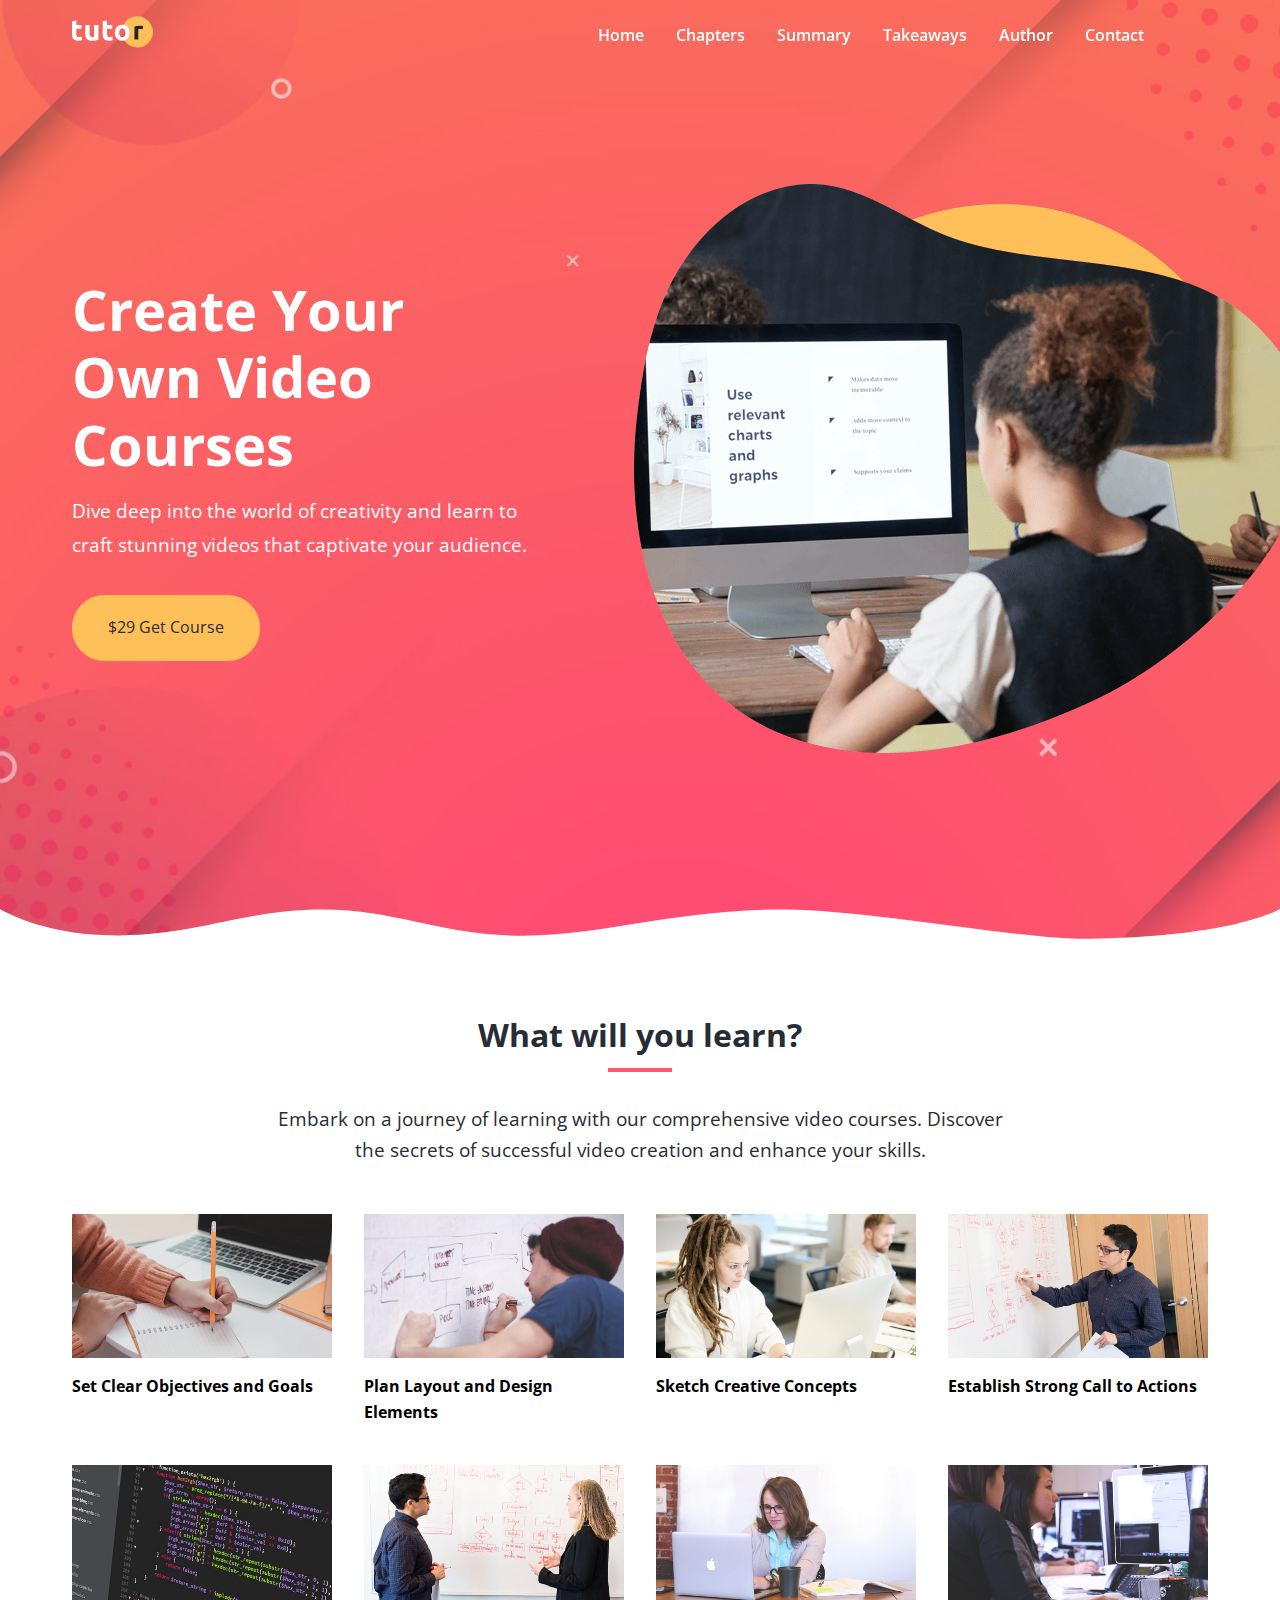
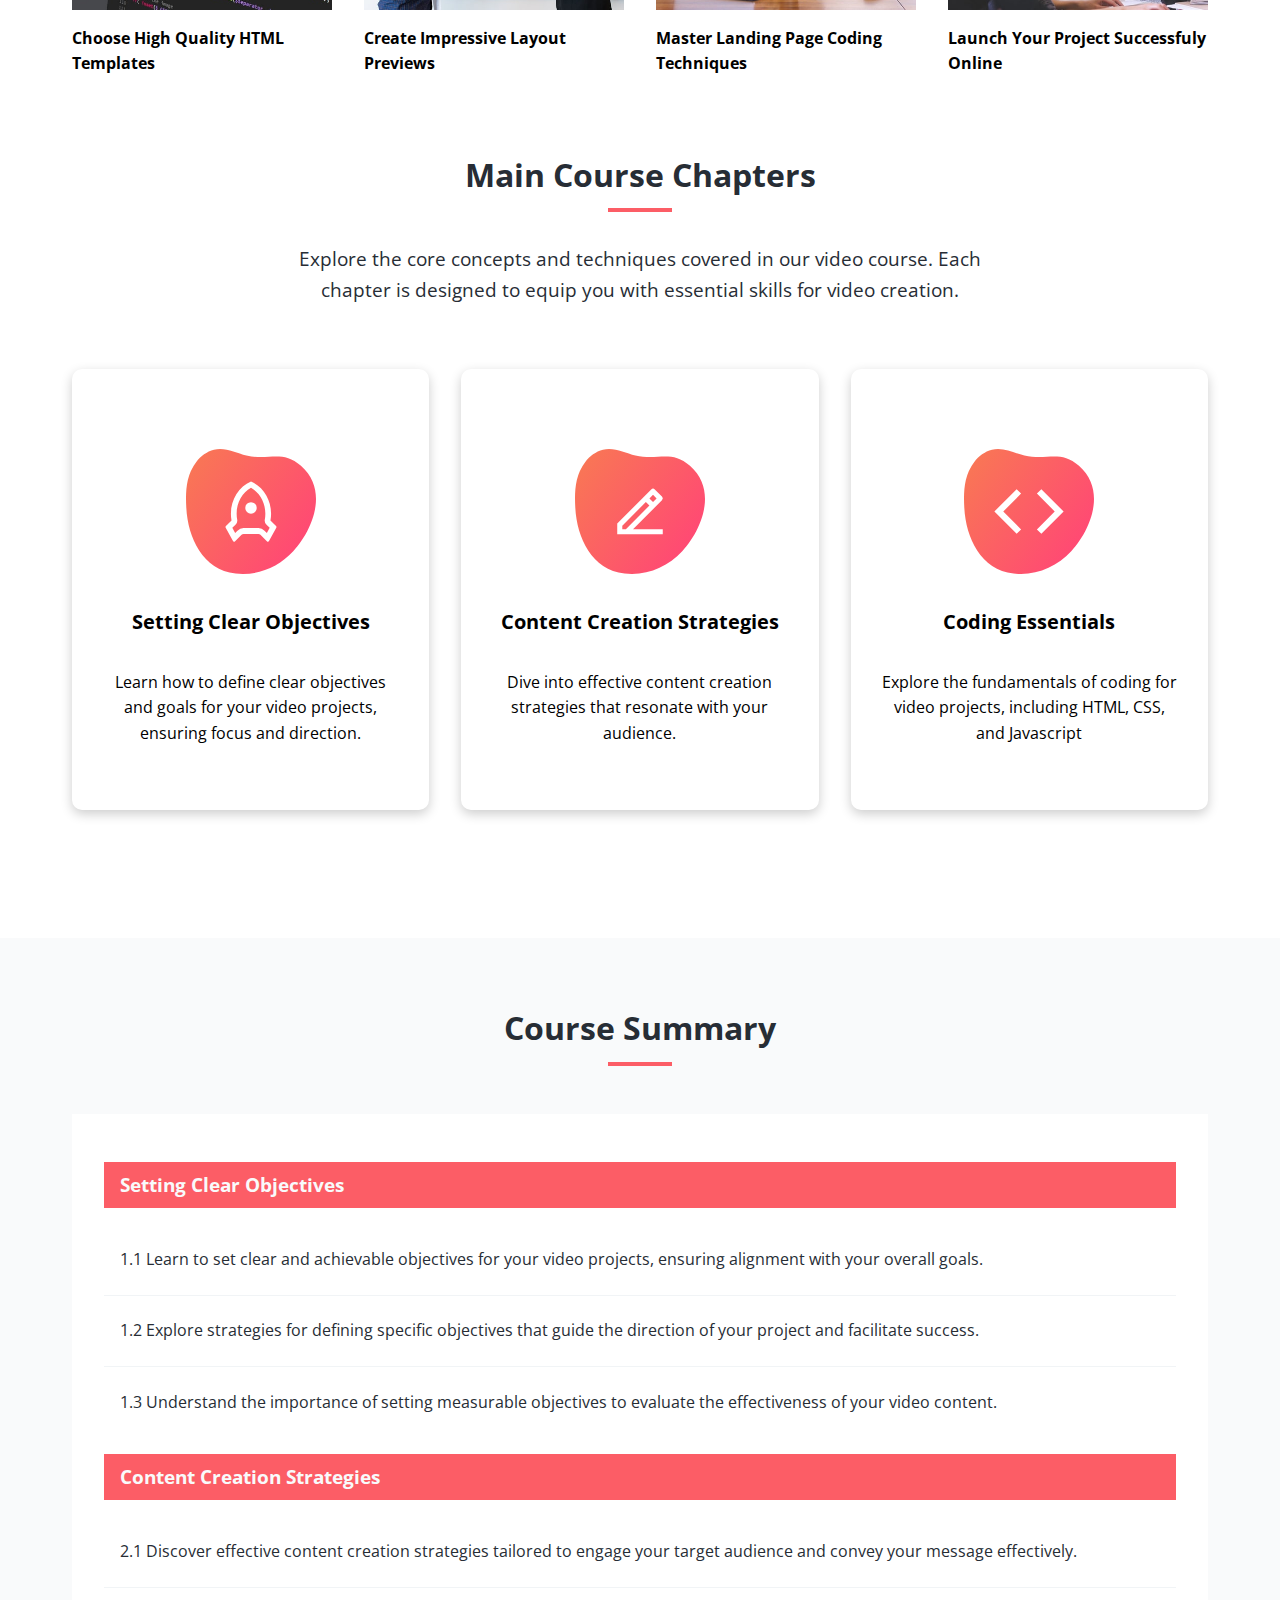
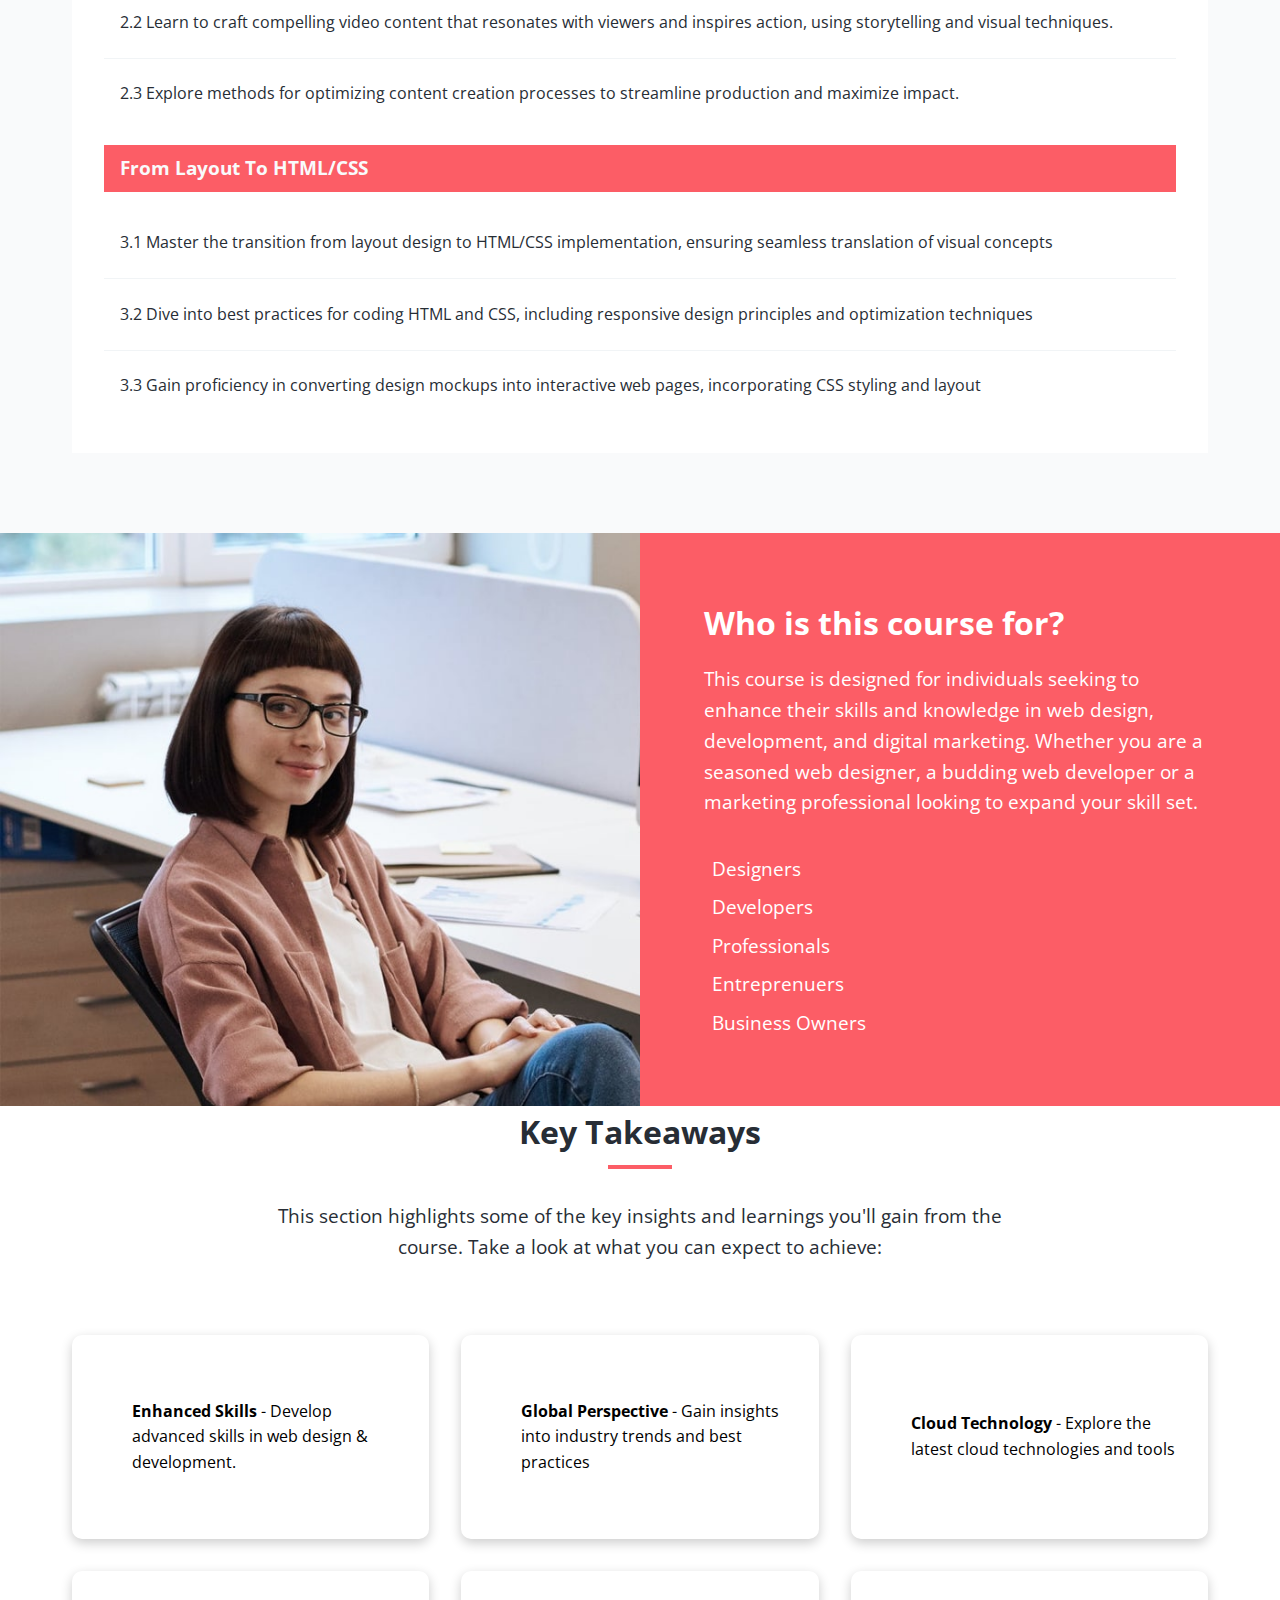
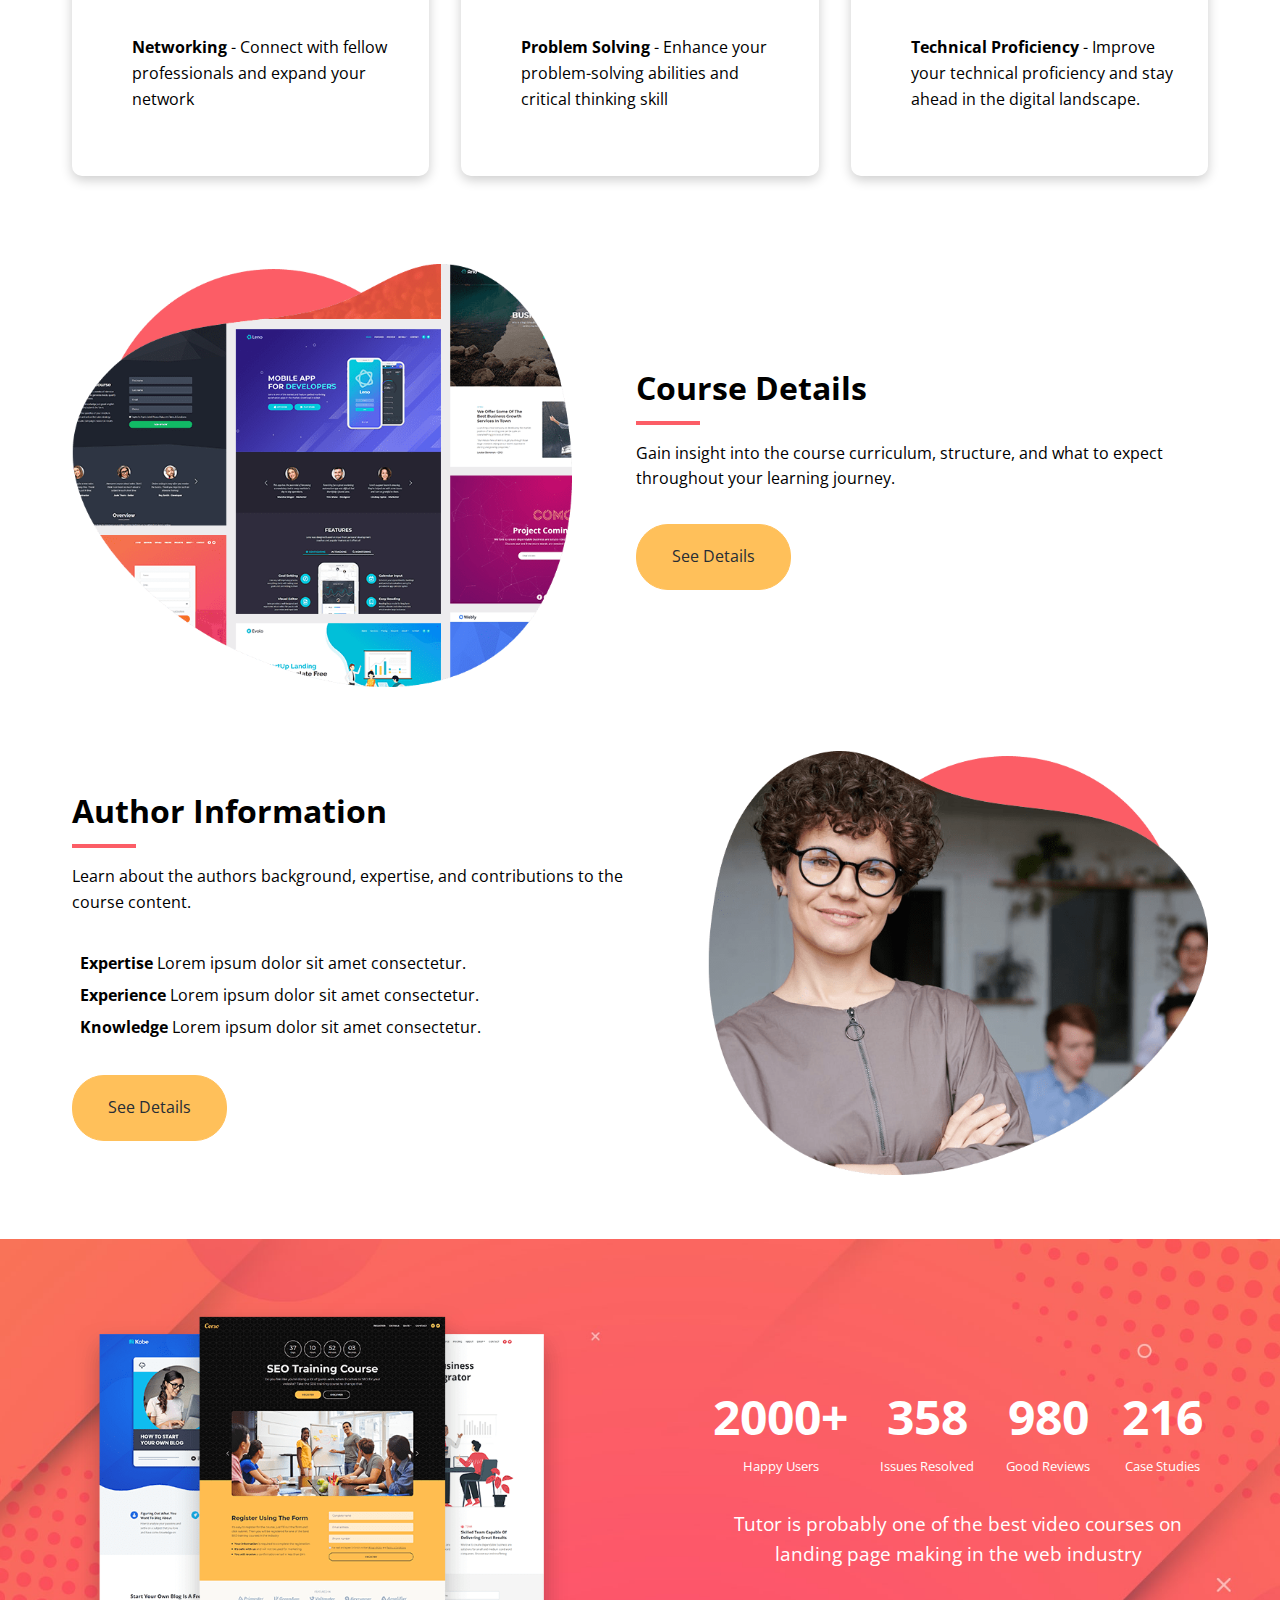
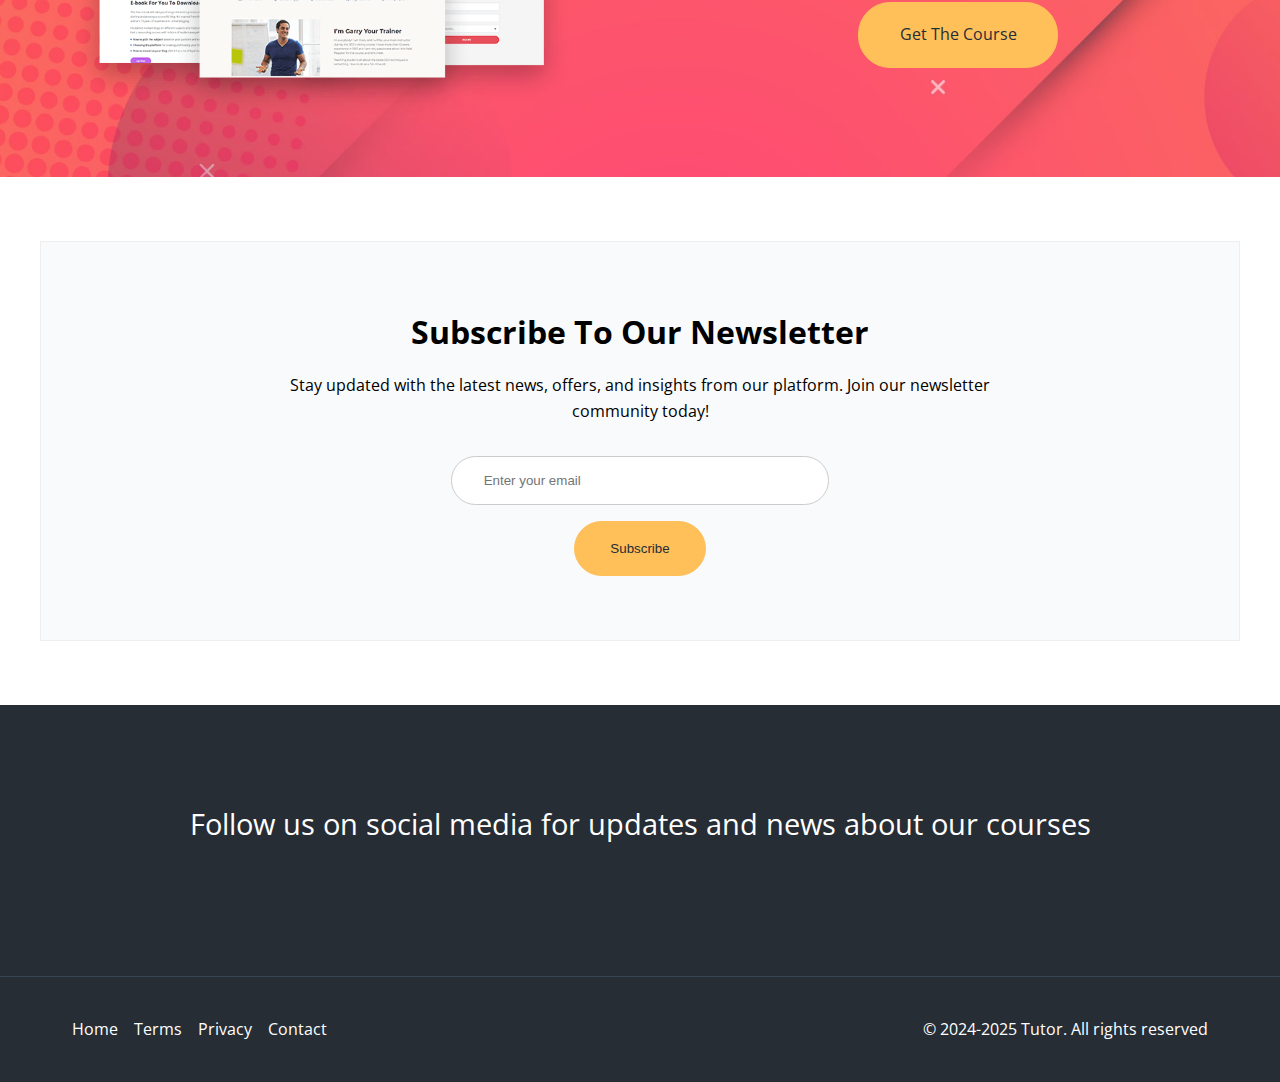
<file: index.html>
<!DOCTYPE html>
<html lang="en">

<head>
  <meta charset="UTF-8">
  <meta name="viewport" content="width=device-width, initial-scale=1.0">
  <link rel="stylesheet" href="https://cdnjs.cloudflare.com/ajax/libs/font-awesome/6.5.2/css/all.min.css"
    integrity="sha512-SnH5WK+bZxgPHs44uWIX+LLJAJ9/2PkPKZ5QiAj6Ta86w+fsb2TkcmfRyVX3pBnMFcV7oQPJkl9QevSCWr3W6A=="
    crossorigin="anonymous" referrerpolicy="no-referrer" />
  <link rel="icon" href="/images/favicon.png">
  <link rel="preconnect" href="https://fonts.googleapis.com">
  <link rel="preconnect" href="https://fonts.gstatic.com" crossorigin>
  <link href="https://fonts.googleapis.com/css2?family=Open+Sans:ital,wght@0,300..800;1,300..800&display=swap"
    rel="stylesheet">
  <link rel="stylesheet" href="./css/styles.css">
  <title>Welcome to Tutor</title>
</head>

<body>
  <nav class="navbar" role="Navigation" aria-label="Main Navigation">
    <div class="navbar-flex container">
      <a href="index.html" aria-label="Logo Home Link">
        <img src="./images/logo.svg" alt="Tutor">
      </a>
      <div class="main-menu-items">
        <ul class="main-menu-list">
          <li><a href="index.html">Home</a></li>
          <li><a href="#chapters">Chapters</a></li>
          <li><a href="#summary">Summary</a></li>
          <li><a href="#takeaways">Takeaways</a></li>
          <li><a href="#author">Author</a></li>
          <li><a href="contact.html">Contact</a></li>
          <li><a href="https://facebook.com" aria-label="Follow us on Facebook" target="_blank"><i
                class="fa-brands fa-facebook"></i></a></li>
          <li><a href="https://twitter.com" aria-label="Follow us on twitter" target="_blank"><i
                class="fa-brands fa-twitter"></i></a></li>
        </ul>
      </div>
      <div class="mobile-menu">
        <div class="mobile-menu-toggle" role="button" aria-expanded="false" aria-controls="mobile-menu-items"
          aria-label="open mobile menu" tabindex="0">
          <i class="fas fa-bars fa-2x"></i>
        </div>
        <div class="mobile-menu-items" id="mobile-menu-items">
          <ul class="mobile-menu-list">
            <li><a href="index.html">Home</a></li>
            <li><a href="#chapters">Chapters</a></li>
            <li><a href="#summary">Summary</a></li>
            <li><a href="#takeaways">Takeaways</a></li>
            <li><a href="#author">Author</a></li>
            <li><a href="contact.html">Contact</a></li>
            <li><a href="https://facebook.com" target="_blank"><i class="fa-brands fa-facebook"></i></a></li>
            <li><a href="https://twitter.com" target="_blank"><i class="fa-brands fa-twitter"></i></a></li>
          </ul>
        </div>
      </div>
    </div>
  </nav>

  <!-- Hero Section -->
  <header class="hero">
    <div class="container hero-flex">
      <div class="hero-content">
        <h1>Create Your Own Video Courses</h1>
        <p>
          Dive deep into the world of creativity and learn to craft stunning videos that captivate your audience.
        </p>
        <a href="#" class="btn">$29 Get Course</a>
      </div>
      <img src="./images/header-course.png" alt="hero">
    </div>
    <svg class="frame-decoration" data-name="Layer 2" xmlns="http://www.w3.org/2000/svg" preserveAspectRatio="none"
      viewBox="0 0 1920 192.275">
      <defs>
        <style>
          .cls-1 {
            fill: #ffffff;
          }
        </style>
      </defs>
      <title>frame-decoration</title>
      <path class="cls-1"
        d="M0,158.755s63.9,52.163,179.472,50.736c121.494-1.5,185.839-49.738,305.984-49.733,109.21,0,181.491,51.733,300.537,50.233,123.941-1.562,225.214-50.126,390.43-50.374,123.821-.185,353.982,58.374,458.976,56.373,217.907-4.153,284.6-57.236,284.6-57.236V351.03H0V158.755Z"
        transform="translate(0 -158.755)" />
    </svg>
  </header>

  <!-- Learn Section -->

  <section class="learn">
    <div class="container">
      <div class="section-header">
        <h2>What will you learn?</h2>
        <div class="heading-border"></div>
        <p>
          Embark on a journey of learning with our comprehensive video courses. Discover the secrets of successful video
          creation and enhance your skills.
        </p>
      </div>

      <div class="topics">
        <div class="topic">
          <div class="topic-image">
            <img src="./images/description-1.jpg" alt="Topic">
          </div>
          <div class="topic-text">
            <h3>Set Clear Objectives and Goals</h3>
          </div>
        </div>
        <div class="topic">
          <div class="topic-image">
            <img src="./images/description-2.jpg" alt="Topic">
          </div>
          <div class="topic-text">
            <h3>Plan Layout and Design Elements</h3>
          </div>
        </div>
        <div class="topic">
          <div class="topic-image">
            <img src="./images/description-3.jpg" alt="Topic">
          </div>
          <div class="topic-text">
            <h3>Sketch Creative Concepts</h3>
          </div>
        </div>
        <div class="topic">
          <div class="topic-image">
            <img src="./images/description-4.jpg" alt="Topic">
          </div>
          <div class="topic-text">
            <h3>Establish Strong Call to Actions</h3>
          </div>
        </div>
        <div class="topic">
          <div class="topic-image">
            <img src="./images/description-5.jpg" alt="Topic">
          </div>
          <div class="topic-text">
            <h3>Choose High Quality HTML Templates</h3>
          </div>
        </div>
        <div class="topic">
          <div class="topic-image">
            <img src="./images/description-6.jpg" alt="Topic">
          </div>
          <div class="topic-text">
            <h3>Create Impressive Layout Previews</h3>
          </div>
        </div>
        <div class="topic">
          <div class="topic-image">
            <img src="./images/description-7.jpg" alt="Topic">
          </div>
          <div class="topic-text">
            <h3>Master Landing Page Coding Techniques</h3>
          </div>
        </div>
        <div class="topic">
          <div class="topic-image">
            <img src="./images/description-8.jpg" alt="Topic">
          </div>
          <div class="topic-text">
            <h3>Launch Your Project Successfuly Online</h3>
          </div>
        </div>
      </div>
    </div>
  </section>

  <!-- Course Chapter Section -->

  <section class="chapters section" id="chapters">
    <div class="container">
      <div class="section-header">
        <h2>Main Course Chapters</h2>
        <div class="heading-border"></div>
        <p>
          Explore the core concepts and techniques covered in our video course. Each chapter is designed to equip you
          with essential skills for video creation.
        </p>
      </div>
      <div class="chapter-cards">
        <div class="card">
          <img src="./images/chapters-icon-1.svg" alt="Chapter 1">
          <h3>Setting Clear Objectives</h3>
          <p>
            Learn how to define clear objectives and goals for your video projects, ensuring focus and direction.
          </p>
        </div>
        <div class="card">
          <img src="./images/chapters-icon-2.svg" alt="Chapter 2">
          <h3>Content Creation Strategies</h3>
          <p>
            Dive into effective content creation strategies that resonate with your audience.
          </p>
        </div>
        <div class="card">
          <img src="./images/chapters-icon-3.svg" alt="Chapter 3">
          <h3>Coding Essentials</h3>
          <p>
            Explore the fundamentals of coding for video projects, including HTML, CSS, and Javascript
          </p>
        </div>
      </div>
    </div>
  </section>

  <!-- Course SUmmary -->

  <section class="summary" id="summary">
    <div class="container">
      <div class="section-header">
        <h2>Course Summary</h2>
        <div class="heading-border"></div>
      </div>
      <div class="section-lists">
        <div class="list">
          <div class="list-header">Setting Clear Objectives</div>
          <div class="list-item">
            1.1 Learn to set clear and achievable objectives for your video projects, ensuring alignment with your
            overall goals.
          </div>
          <div class="list-item">
            1.2 Explore strategies for defining specific objectives that guide the direction of your project and
            facilitate success.
          </div>
          <div class="list-item">
            1.3 Understand the importance of setting measurable objectives to evaluate the effectiveness of your video
            content.
          </div>
        </div>
        <div class="list">
          <div class="list-header">Content Creation Strategies</div>
          <div class="list-item">
            2.1 Discover effective content creation strategies tailored to engage your target audience and convey your
            message effectively.
          </div>
          <div class="list-item">
            2.2 Learn to craft compelling video content that resonates with viewers and inspires action, using
            storytelling and visual techniques.
          </div>
          <div class="list-item">
            2.3 Explore methods for optimizing content creation processes to streamline production and maximize impact.
          </div>
        </div>
        <div class="list">
          <div class="list-header">From Layout To HTML/CSS</div>
          <div class="list-item">
            3.1 Master the transition from layout design to HTML/CSS implementation, ensuring seamless translation of
            visual concepts
          </div>
          <div class="list-item">
            3.2 Dive into best practices for coding HTML and CSS, including responsive design principles and
            optimization techniques
          </div>
          <div class="list-item">
            3.3 Gain proficiency in converting design mockups into interactive web pages, incorporating CSS styling and
            layout
          </div>
        </div>
      </div>
    </div>
  </section>

  <!-- Info Section -->
  <section class="info" id="info">
    <div class="info-container">
      <div class="info-left"></div>
      <div class="info-content">
        <h2>Who is this course for?</h2>
        <p>
          This course is designed for individuals seeking to enhance their skills and knowledge in web design,
          development, and digital marketing. Whether you are a seasoned web designer, a budding web developer or a
          marketing professional looking to expand your skill set.
        </p>
        <ul>
          <li><i class="fas fa-check"></i> Designers</li>
          <li><i class="fas fa-check"></i> Developers</li>
          <li><i class="fas fa-check"></i> Professionals</li>
          <li><i class="fas fa-check"></i> Entreprenuers</li>
          <li><i class="fas fa-check"></i> Business Owners</li>
        </ul>
      </div>
    </div>
  </section>

  <!-- takeaway section -->

  <section class="takeaways section-class" id="takeaways">
    <div class="container">
      <div class="section-header">
        <h2>Key Takeaways</h2>
        <div class="heading-border"></div>
        <p>
          This section highlights some of the key insights and learnings you'll gain from the course. Take a look at
          what you can expect to achieve:
        </p>
      </div>
      <div class="takeaway-cards">
        <div class="card">
          <i class="fas fa-rocket fa-3x text-primary"></i>
          <p>
            <strong>Enhanced Skills</strong> - Develop advanced skills in web design & development.
          </p>
        </div>
        <div class="card">
          <i class="fas fa-globe fa-3x text-primary"></i>
          <p>
            <strong>Global Perspective</strong> - Gain insights into industry trends and best practices
          </p>
        </div>
        <div class="card">
          <i class="fas fa-cloud fa-3x text-primary"></i>
          <p>
            <strong>Cloud Technology</strong> - Explore the latest cloud technologies and tools
          </p>
        </div>
        <div class="card">
          <i class="fas fa-user fa-3x text-primary"></i>
          <p>
            <strong>Networking</strong> - Connect with fellow professionals and expand your network
          </p>
        </div>
        <div class="card">
          <i class="fas fa-cog fa-3x text-primary"></i>
          <p>
            <strong>Problem Solving</strong> - Enhance your problem-solving abilities and critical thinking skill
          </p>
        </div>
        <div class="card">
          <i class="fas fa-server fa-3x text-primary"></i>
          <p>
            <strong>Technical Proficiency</strong> - Improve your technical proficiency and stay ahead in the digital
            landscape.
          </p>
        </div>
      </div>
    </div>
  </section>

  <!-- Course Details & Authors -->

  <section class="details section" id="details">
    <div class="container details-flex">
      <img src="./images/details.png" alt="Details">
      <div class="details-content">
        <h2>Course Details</h2>
        <div class="heading-border"></div>
        <p>
          Gain insight into the course curriculum, structure, and what to expect throughout your learning journey.
        </p>
        <a href="#" class="btn">See Details</a>
      </div>
    </div>
  </section>

  <!-- Author Info
    -->
  <section class="details section" id="author">
    <div class="container details-flex">
      <img src="./images/author.png" alt="Details">
      <div class="details-content">
        <h2>Author Information</h2>
        <div class="heading-border"></div>
        <p>
          Learn about the authors background, expertise, and contributions to the course content.
        </p>
        <ul>
          <li>
            <i class="fas fa-chevron-circle-right text-primary"></i><strong>Expertise</strong> Lorem ipsum dolor sit
            amet consectetur.
          </li>
          <li>
            <i class="fas fa-chevron-circle-right text-primary"></i><strong>Experience</strong> Lorem ipsum dolor sit
            amet consectetur.
          </li>
          <li>
            <i class="fas fa-chevron-circle-right text-primary"></i><strong>Knowledge</strong> Lorem ipsum dolor sit
            amet consectetur.
          </li>
        </ul>
        <a href="#" class="btn">See Details</a>
      </div>
    </div>
  </section>

  <!-- Stats Section -->

  <section class="section stats" id="stats">
    <div class="container stats-flex">
      <img src="./images/stats.png" alt="Stats">
      <div class="stats-content">
        <div class="stats-numbers">
          <div>
            <h3>2000+</h3>
            <p>Happy Users</p>
          </div>
          <div>
            <h3>358</h3>
            <p>Issues Resolved</p>
          </div>
          <div>
            <h3>980</h3>
            <p>Good Reviews</p>
          </div>
          <div>
            <h3>216</h3>
            <p>Case Studies</p>
          </div>
        </div>
        <p class="stats-text">
          Tutor is probably one of the best video courses on landing page making in the web industry
        </p>
        <a href="#" class="btn">Get The Course</a>
      </div>

    </div>
  </section>

  <!-- Newsletter -->

  <section class="newsletter section" id="newsletter">
    <div class="container newsletter-flex">
      <h2>Subscribe To Our Newsletter </h2>
      <p>
        Stay updated with the latest news, offers, and insights from our platform. Join our newsletter community today!
      </p>
      <form action="https://app.convertkit.com/forms/7929172/subscriptions" method="post">
        <input type="email" name="email_address" id="email" placeholder="Enter your email" required>
        <button type="submit" class="btn">Subscribe</button>
      </form>
    </div>
  </section>

  <!-- Footer / Social Icons -->

  <section class="social section">
    <div class="container">
      <p>
        Follow us on social media for updates and news about our courses
      </p>
      <div class="social-icons">
        <a href="https://facebook.com" target="_blank" aria-label="Follow us on facebook"><i
            class="fa-brands fa-facebook fa-2x"></i></a>
        <a href="https://twitter.com" target="_blank" aria-label="Follow us on twitter"><i
            class="fa-brands fa-twitter fa-2x"></i></a>
        <a href="https://instagram.com" target="_blank" aria-label="Follow us on instagram"><i
            class="fa-brands fa-instagram fa-2x"></i></a>
        <a href="https://linkedin.com" target="_blank" aria-label="Follow us on linkedin"><i
            class="fa-brands fa-linkedin fa-2x"></i></a>
        <a href="https://youtube.com" target="_blank" aria-label="Follow us on youtube"><i
            class="fa-brands fa-youtube fa-2x"></i></a>
        <a href="https://pinterest.com" target="_blank" aria-label="Follow us on pinterest"><i
            class="fa-brands fa-pintrest fa-2x"></i></a>
      </div>
    </div>
  </section>

  <footer class="footer">
    <div class="container footer-flex">
      <ul class="footer-links">
        <li><a href="index.html">Home</a></li>
        <li><a href="#">Terms</a></li>
        <li><a href="#">Privacy</a></li>
        <li><a href="contact.html">Contact</a></li>
      </ul>
      <p>&copy; 2024-2025 Tutor. All rights reserved</p>
    </div>
  </footer>



  <script src="./js/script.js"></script>
</body>

</html>
</file>
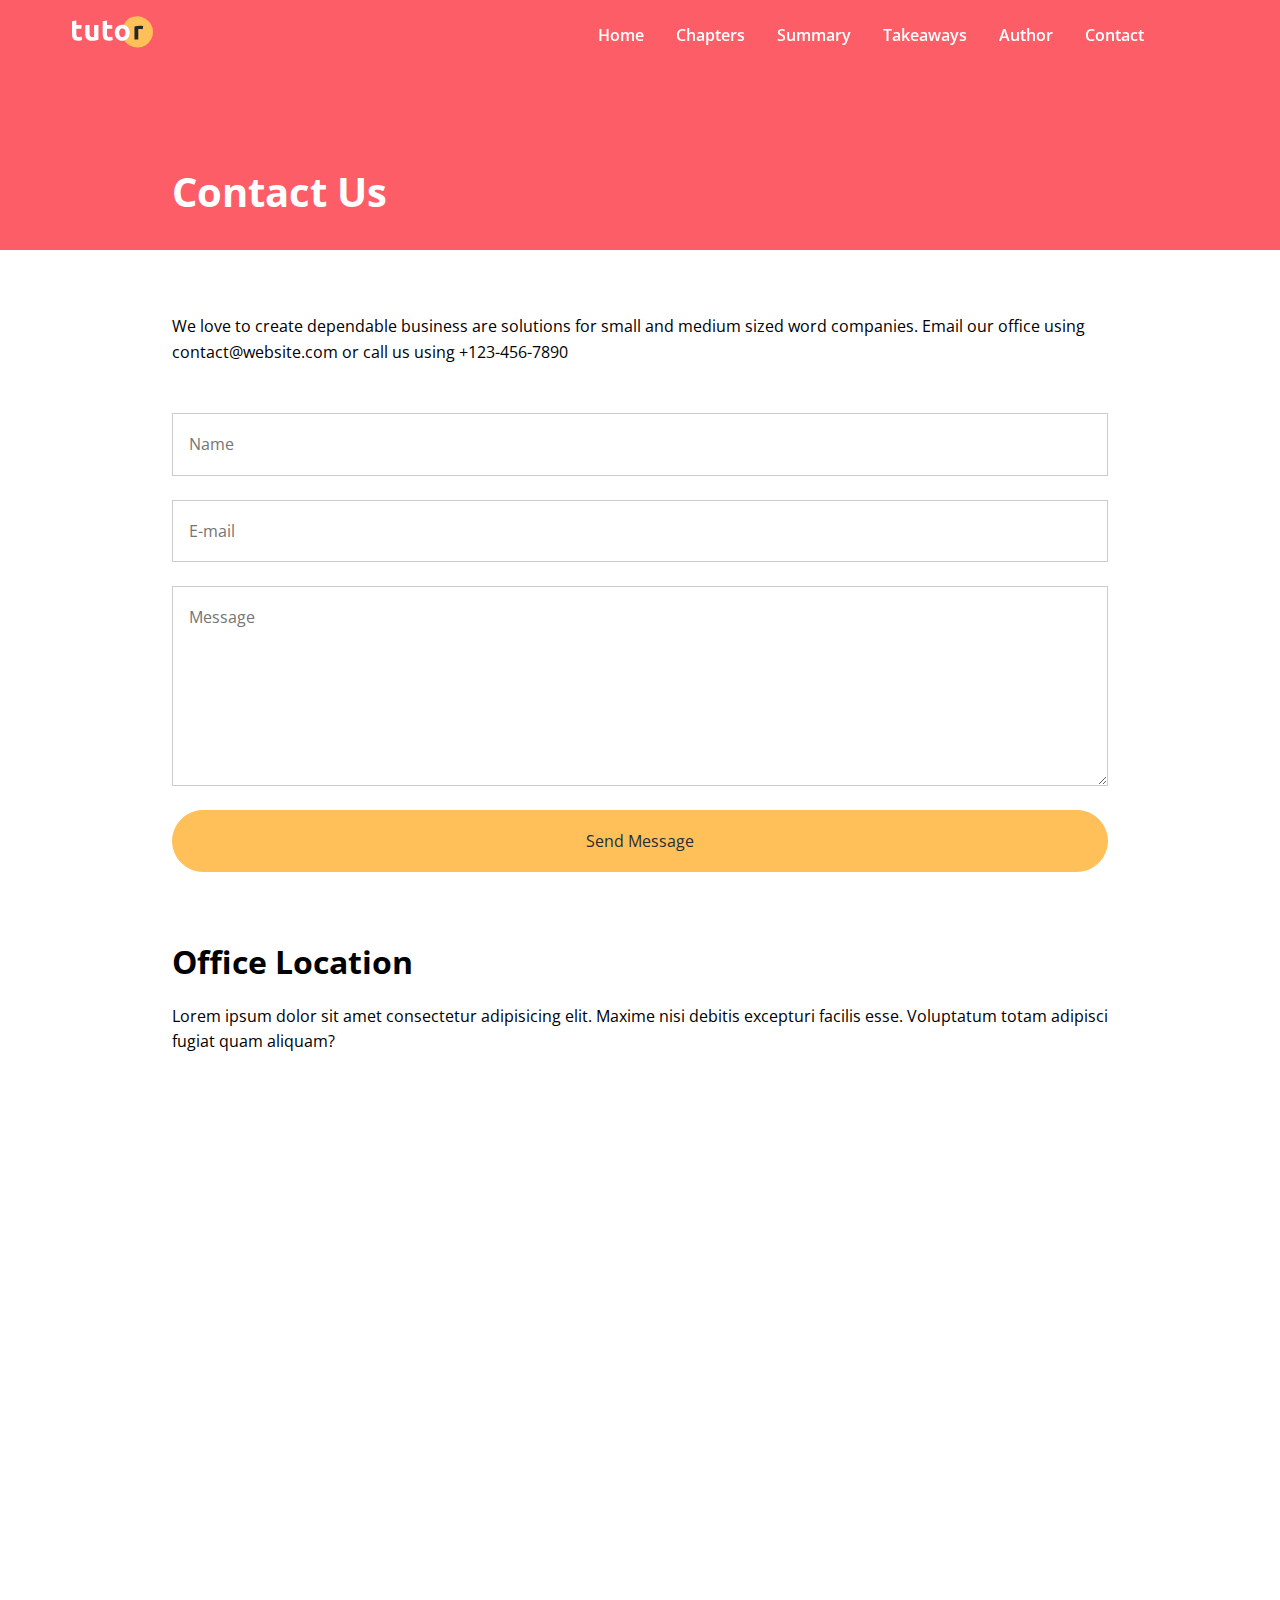
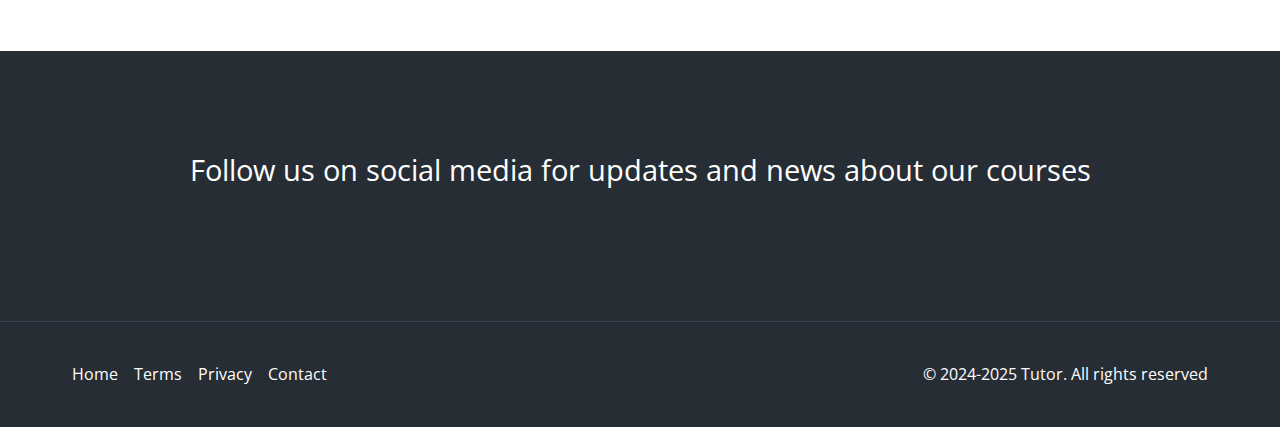
<file: contact.html>
<!DOCTYPE html>
<html lang="en">

<head>
  <meta charset="UTF-8">
  <meta name="viewport" content="width=device-width, initial-scale=1.0">
  <link rel="stylesheet" href="https://cdnjs.cloudflare.com/ajax/libs/font-awesome/6.5.2/css/all.min.css"
    integrity="sha512-SnH5WK+bZxgPHs44uWIX+LLJAJ9/2PkPKZ5QiAj6Ta86w+fsb2TkcmfRyVX3pBnMFcV7oQPJkl9QevSCWr3W6A=="
    crossorigin="anonymous" referrerpolicy="no-referrer" />
  <link rel="icon" href="/images/favicon.png">
  <link rel="preconnect" href="https://fonts.googleapis.com">
  <link rel="preconnect" href="https://fonts.gstatic.com" crossorigin>
  <link href="https://fonts.googleapis.com/css2?family=Open+Sans:ital,wght@0,300..800;1,300..800&display=swap"
    rel="stylesheet">
  <link rel="stylesheet" href="./css/styles.css">
  <title>Welcome to Tutor</title>
</head>

<body>
  <nav class="navbar" role="navigation" aria-label="Main Navigation">
    <div class="navbar-flex container">
      <a href="index.html" aria-label="Logo Home Link">
        <img src="./images/logo.svg" alt="Logo">
      </a>
      <div class="main-menu-items">
        <ul class="main-menu-list">
          <li><a href="index.html">Home</a></li>
          <li><a href="index.html#chapters">Chapters</a></li>
          <li><a href="index.html#summary">Summary</a></li>
          <li><a href="index.html#takeaways">Takeaways</a></li>
          <li><a href="index.html#author">Author</a></li>
          <li><a href="contact.html">Contact</a></li>
          <li><a href="https://facebook.com" target="_blank"><i class="fa-brands fa-facebook"></i></a></li>
          <li><a href="https://twitter.com" target="_blank"><i class="fa-brands fa-twitter"></i></a></li>
        </ul>
      </div>
      <div class="mobile-menu">
        <div class="mobile-menu-toggle">
          <i class="fas fa-bars fa-2x"></i>
        </div>
        <div class="mobile-menu-items">
          <ul class="mobile-menu-list">
            <li><a href="index.html">Home</a></li>
            <li><a href="index.html#chapters">Chapters</a></li>
            <li><a href="index.html#summary">Summary</a></li>
            <li><a href="index.html#takeaways">Takeaways</a></li>
            <li><a href="index.html#author">Author</a></li>
            <li><a href="contact.html">Contact</a></li>
            <li><a href="https://facebook.com" target="_blank"><i class="fa-brands fa-facebook"></i></a></li>
            <li><a href="https://twitter.com" target="_blank"><i class="fa-brands fa-twitter"></i></a></li>
          </ul>
        </div>
      </div>
    </div>
  </nav>

  <!-- Inner Header -->
  <header class="inner-header">
    <div class="container-sm">
      <h1>Contact Us</h1>
    </div>
  </header>

  <section class="contact-form section">
    <div class="container-sm">
      <p>
        We love to create dependable business are solutions for small and medium sized word companies. Email our office
        using contact@website.com or call us using +123-456-7890
      </p>
      <form action="https://formspree.io/f/xldrepza" method="POST">
        <input type="text" placeholder="Name" name="name">
        <input type="email" placeholder="E-mail" name="email">
        <textarea name="message" placeholder="Message"></textarea>
        <button type="submit" class="btn">Send Message</button>
      </form>
    </div>
  </section>

  <!-- Location -->

  <section class="location section">
    <div class="container-sm">
      <h2>Office Location</h2>
      <p>
        Lorem ipsum dolor sit amet consectetur adipisicing elit. Maxime nisi debitis excepturi facilis esse. Voluptatum
        totam adipisci fugiat quam aliquam?
      </p>
      <div class="map">
        <iframe
          src="https://www.google.com/maps/embed?pb=!1m18!1m12!1m3!1d1241.5303553091994!2d-0.14076024298621118!3d51.51210217963597!2m3!1f0!2f0!3f0!3m2!1i1024!2i768!4f13.1!3m3!1m2!1s0x487604d502268421%3A0x6a7d62889992f993!2sRegent+St%2C+Soho%2C+London+W1B+5TH%2C+UK!5e0!3m2!1sen!2sro!4v1476174541049"
          allowfullscreen=""></iframe>
      </div>
    </div>
  </section>





  <!-- Footer / Social Icons -->

  <section class="social section">
    <div class="container">
      <p>
        Follow us on social media for updates and news about our courses
      </p>
      <div class="social-icons">
        <a href="#"><i class="fa-brands fa-facebook fa-2x"></i></a>
        <a href="#"><i class="fa-brands fa-twitter fa-2x"></i></a>
        <a href="#"><i class="fa-brands fa-instagram fa-2x"></i></a>
        <a href="#"><i class="fa-brands fa-linkedin fa-2x"></i></a>
        <a href="#"><i class="fa-brands fa-youtube fa-2x"></i></a>
        <a href="#"><i class="fa-brands fa-pintrest fa-2x"></i></a>
      </div>
    </div>
  </section>

  <footer class="footer">
    <div class="container footer-flex">
      <ul class="footer-links">
        <li><a href="index.html">Home</a></li>
        <li><a href="#">Terms</a></li>
        <li><a href="#">Privacy</a></li>
        <li><a href="contact.html">Contact</a></li>
      </ul>
      <p>&copy; 2024-2025 Tutor. All rights reserved</p>
    </div>
  </footer>



  <script src="./js/script.js"></script>
</body>

</html>
</file>
<file: css/styles.css>
*,
*::before,
*::after {
  margin: 0;
  padding: 0;
  box-sizing: border-box;
}



:root {
  --primary-color: #fc5d66;
  --secondary-color: #ffc05a;
  --light-color: #f9fafb;
  --dark-color: #272d35;
}


html,
body {
  font-family: 'Open sans', sans-serif;
  scroll-behavior: smooth;
  line-height: 1.6;
}

a {
  text-decoration: none;
}

ul {
  list-style: none;
}

img {
  width: 100%;
}

/* utilities */

.container {
  max-width: 1200px;
  margin: 0 auto;
  padding: 0 2rem;
}

.container-sm {
  max-width: 1000px;
  margin: 0 auto;
  padding: 0 2rem;
}

.btn {
  display: inline-block;
  padding: 1.2rem 2.2rem;
  border: 1px solid var(--secondary-color);
  border-radius: 32px;
  background-color: var(--secondary-color);
  cursor: pointer;
  color: var(--dark-color);
  transition: all 0.2s ease-in;
}

.btn:hover {
  background-color: var(--primary-color);
  color: #fff;
  border-color: var(--primary-color);
  border-color: #fff;
}

.section {
  margin: 4rem 0;
}

.section-header {
  max-width: 750px;
  margin: 0 auto;
  text-align: center;
  margin-bottom: 3rem;
}

.section-header h2 {
  font-size: 2rem;
  font-weight: 700;
  color: var(--dark-color);
  margin-bottom: 0.5rem;
}

.section-header p {
  font-size: 1.2rem;
  color: var(--dark-color);
}

.heading-border {
  width: 64px;
  height: 4px;
  background-color: var(--primary-color);
  margin: 0 auto 2rem;

}

.text-primary {
  color: var(--primary-color);
}

.text-secondary {
  color: var(--secondary-color);
}

.card {
  display: flex;
  gap: 1rem;
  flex-direction: column;
  align-items: center;
  justify-content: center;
  text-align: center;
  padding: 4rem 1.75rem;
  background-color: #fff;
  box-shadow: 0 4px 12px 0 rgba(0, 0, 0, 0.2);
  border-radius: 10px;
}


/* navbar */

.navbar {
  background-color: transparent;
  color: #fff;
  padding: 1rem 2rem;
  position: fixed;
  top: 0;
  right: 0;
  left: 0;
  z-index: 1000;
  transition: background-color .3s ease-in-out;
}

.navbar.navbar-scroll {
  background-color: rgba(235, 77, 85, 0.7);
  backdrop-filter: blur(10px);
}

.navbar-flex {
  display: flex;
  justify-content: space-between;
  align-items: center;
}

.navbar img {
  width: 81px;
  height: 32px;
}

.navbar .main-menu-list {
  display: flex;
  align-items: center;
  gap: 2rem;
  font-weight: 600;
}

.navbar a {
  color: #fff;
}

.navbar a:hover {
  color: var(--secondary-color);
}

.navbar i {
  font-size: 1.5rem;
}

/* Mobile Nav */
.mobile-menu {
  display: none;
}

.navbar .mobile-menu-toggle {
  color: #fff;
  cursor: pointer;
}

.navbar .mobile-menu-items {
  position: absolute;
  top: 100%;
  left: 0;
  width: 100%;
  background-color: rgba(0, 0, 0, 0.7);
  text-align: center;
  padding: 3rem 2rem;
  box-shadow: 0 2px 5px rgba(0, 0, 0, 1);
  border-top: 1px solid rgba(255, 255, 255, 0.1);
  transform: translateX(100%);
  transition: transform .4s cubic-bezier(0.77, 0, 0.175, 1)
}

.navbar .mobile-menu-items.active {
  transform: translateX(0);
}


.navbar .mobile-menu-list {
  display: flex;
  flex-direction: column;
  gap: 2rem;
  font-size: 1.2rem;
}

/* Hero */

.hero {
  background: #000 url('../images/header-background.jpg') no-repeat center center/cover;
  padding: 11.5rem 2rem 8rem;
  color: #fff;
  overflow-x: hidden;
  position: relative;
}

.hero .hero-flex {
  display: flex;
  justify-content: space-between;
  align-items: center;
  gap: 6rem;
  padding-bottom: 8rem;
}

.hero h1 {
  font-size: 3.5rem;
  line-height: 1.2;
  font-weight: 700;
  margin-bottom: 1rem;
}

.hero p {
  font-size: 1.2rem;
  margin-bottom: 2rem;
  line-height: 1.8;
  font-weight: 400;

}

.hero img {
  width: 100%;
  margin-right: -100px;
}

.hero .frame-decoration {
  position: absolute;
  bottom: 0;
  left: 0;
  width: 100%;
  height: 100px;
}

/* learn topics */

.topics {
  display: grid;
  grid-template-columns: repeat(4, 1fr);
  gap: 2rem;
}

.topic img {
  transition: transform 0.3s ease;
}

.topic img:hover {
  transform: scale(1.1);
}

.topic h3 {
  font-size: 1rem;
  font-weight: 700;
  margin: 0.5rem 0;
}

/* Chapter Cards */

.chapter-cards {
  display: grid;
  grid-template-columns: repeat(3, 1fr);
  gap: 2rem;
  padding: 1rem 0 4rem;
}

.chapter-cards img {
  width: 130px;
  margin-top: 1rem;
}

.chapter-cards h3 {
  font-size: 1.25rem;
  font-weight: 700;
  margin: 1rem 0;
}

/* Summary */

.summary {
  background-color: var(--light-color);
  color: var(--dark-color);
  padding: 4rem 2rem 5rem;
}

.summary .section-lists {
  background-color: #fff;
  padding: 2rem;
}

.summary .list-header {
  background-color: var(--primary-color);
  color: var(--light-color);
  padding: .5rem 1rem;
  font-weight: 700;
  font-size: 1.2rem;
  margin: 1rem 0;
}

.summary .list-item {
  padding: 1.4rem 1rem;
  border-bottom: 1px solid #f1f4f6;
}

.summary .list-item:last-of-type {
  border: none;
}

/* Info Section */

.info-container {
  background: url('../images/audience.jpg') no-repeat top center/cover;
  display: flex;
}

.info-left {
  width: 50%;
}

.info-content {
  background-color: var(--primary-color);
  color: #fff;
  flex: 1;
  padding: 4rem;
}

.info-content h2 {
  font-size: 2rem;
  margin-bottom: 1rem;
  font-weight: 700;
}

.info-content p {
  font-size: 1.2rem;
  margin-bottom: 2rem;
}

.info-content ul li {
  font-size: 1.2rem;
  line-height: 2;
}

.info-content i {
  margin-right: 0.5rem;
  color: var(--secondary-color);
}

/* Takeaway Section */

.takeaways .takeaway-cards {
  display: grid;
  grid-template-columns: repeat(3, 1fr);
  gap: 2rem;
  padding: 1.5rem 0;

}

.takeaway-cards .card {
  flex-direction: row;
  text-align: left;

}

.takeaway-cards i {
  margin-right: 1rem;
}

/* Details */

.details .details-flex{
  display: flex;
  align-items: center;
  justify-content: center;
  gap: 4rem;
}

.details img{
  width: 100%;
  max-width: 500px;
}

.details h2{
  font-size: 2rem;
  font-weight: 700;
  margin-bottom: .5rem;
}

.details .heading-border{
  margin: 0;
}

.details p{
  margin: 1rem 0 2rem;
}

/* Author */

.details + .details .details-flex{
  flex-direction: row-reverse;
}

.details ul{
  margin-bottom: 2rem;
}

.details ul li{
  line-height: 2;

}

.details i{
  margin-right: 0.5rem;
}

/* Stats */



.stats{
  background: #000 url(../images/stats-background.jpg) no-repeat center center/cover;
  color: #fff;
}

.stats-flex{
  display: flex;
  align-items: center;
  justify-content: space-between;
  padding: 4rem 2rem;
}

.stats img{
  width: 100%;
  max-width: 500px;

}

.stats-content{
  max-width: 500px;
}

.stats .stats-numbers{
  display: flex;
  gap: 2rem;
  margin: 2rem 0;
  text-align: center;
  justify-content: center ;
  align-items: center;
  flex-wrap: wrap;
}

.stats .stats-numbers h3{
  font-size: 3rem;
  font-weight: 700;
}

.stats .stats-numbers p{
  font-size: 0.8rem;
}

.stats .stats-text{
  font-size: 1.2rem;
  margin-bottom: 2rem;
  text-align: center;
}


.stats .btn{
  display: block;
  margin:  0 auto;
  text-align: center;
  width: 200px;
}

/* Newsletter */

.newsletter{
  text-align: center;
  margin: 0 2rem;
}

.newsletter-flex{
  display: flex;
  gap: 1rem;
  flex-direction: column;
  align-items: center;
  justify-content: center;
  background: var(--light-color);
  border: 1px solid #eee;
  padding: 4rem 2rem;
}

.newsletter h2{
  font-size: 2rem;
  font-weight: 700;
}

.newsletter p{
  max-width: 700px;
}

.newsletter input[type='email']{
  padding: 1rem 2rem;
  border: 1px solid #ccc;
  border-radius: 32px;
  width: 100%;
  max-width: 400px;
  margin: 1rem 0;

}

.social{
  background: var(--dark-color);
  color: #fff;
  padding: 6rem 2rem;
  text-align: center;
  font-size: 1.8rem;
  margin-bottom: 0;
}

.social p{
  margin-bottom: 2rem;
}

.social a{
  color: #fff;

}

.social a:hover{
  color: var(--secondary-color);
}

.social .social-icons{
display: flex;
justify-content: center;
align-items: center;
gap: 2rem;
margin-top: 2rem;

}

/* Footer */

.footer{
  background: var(--dark-color);
  color: #fff;
  border-top: 1px solid #384653;
  padding: 0.5rem 2rem;
}

.footer-flex{
  display: flex;
  justify-content: space-between;
  align-items: center;
}

.footer a{
  color: #fff;
}

.footer a:hover{
  color: var(--secondary-color);
}

.footer ul{
  display: flex;
  justify-content: center;
  align-items: center;
  gap: 1rem;
  margin: 2rem 0;
}

/* inner header */

.inner-header{
background: var(--primary-color);
color: #fff;
 height: 250px;
padding-top: 10rem; 
}

.inner-header h1{
  font-size: 2.5rem;
  font-weight: 700;
  margin-bottom: 1rem;

}

/* Contact Form */

.contact-form p{
  margin-bottom: 3rem;

}

.contact-form input,
.contact-form textarea{
  font-family: inherit;
  font-size: medium;
  display: block;
  width: 100%;
  margin: 1.5rem 0;
  border: 1px solid #ccc;
  padding: 1.2rem 1rem;
}

.contact-form textarea{
  height: 200px;
}

.contact-form .btn{
  display: block;
  width: 100%;
  font-size: inherit;
  font-family: inherit;
  margin: 0 auto;
}

/* Map */

.location h2{
  font-size: 2rem;
  font-weight: 700;
  margin-bottom: 1rem;
}

.location p{
  margin-bottom: 2rem;
}

.location .map{
  overflow: hidden;
  position: relative;
  height: 0;
  margin-bottom: 3rem;
  padding-bottom: 500px;
  border-radius: 0.25rem;
}

.location .map iframe{
  position: absolute;
  top: 0;
  left: 0;
  width: 100%;
  height: 100%;
  border: none;
} 

/* Media Queries */
@media(max-width:1200px) {


  .hero .hero-flex {
    gap: 2rem;
  }

  .hero img {
    max-width: 500px;
    margin-right: 0;
  }

  .hero h1 {
    font-size: 3rem;
  }

  .topics {
    grid-template-columns: repeat(2, 1fr);
  }
}

@media(max-width:992px) {
  .main-menu-items {
    display: none;
  }

  .mobile-menu {
    display: block;
  }

  .hero {
    text-align: center;
  }

  .hero .hero-flex {
    flex-direction: column;
    padding-bottom: 4rem;
  }

  .hero img {
    max-width: 600px;
    margin-top: 2rem;
  }

  .topics {
    grid-template-columns: repeat(2, 1fr);
  }

  .chapter-cards,
  .takeaways .takeaway-cards{
    grid-template-columns: 1fr;
  }

  .details-flex,
  .details + .details .details-flex,
  .stats .stats-flex{
    flex-direction: column;
    gap: 2rem;
  }

  .social .social-icons{
    flex-wrap: wrap;
  }

}

@media(max-width:768px) {

  .navbar .mobile-menu-toggle {
    display: block;
    padding: 10px;
  }

  .info-container {
    flex-direction: column;
  }

  .info-content {
    padding: 2rem;
  }

  .info-content h2 {
    font-size: 1.5rem;
  }

  .info-content p {
    font-size: 1rem;
  }

  .info-left {
    display: none;
  }

  .social p{
    font-size: 1.6rem;
  }

  .social-icons{
    flex-wrap: wrap;
  }

  .footer-flex{
    flex-direction: column;
  }
}

@media(max-width:576px) {

  .hero {
    padding-right: 0.2rem;
    padding-left: 0.2rem;
  }

  .hero h1 {
    font-size: 2.5rem;
  }

  .hero img {
    max-width: 350px;
  }

  .topics {
    grid-template-columns: 1fr;
  }

  .summary .container {
    padding: 0;
  }

  .stats .stats-numbers{
    flex-direction: column;
  }

  .newsletter h2{
    font-size: 1.5;
  }

  .newsletter p{
    display: none;
  }
}
</file>
